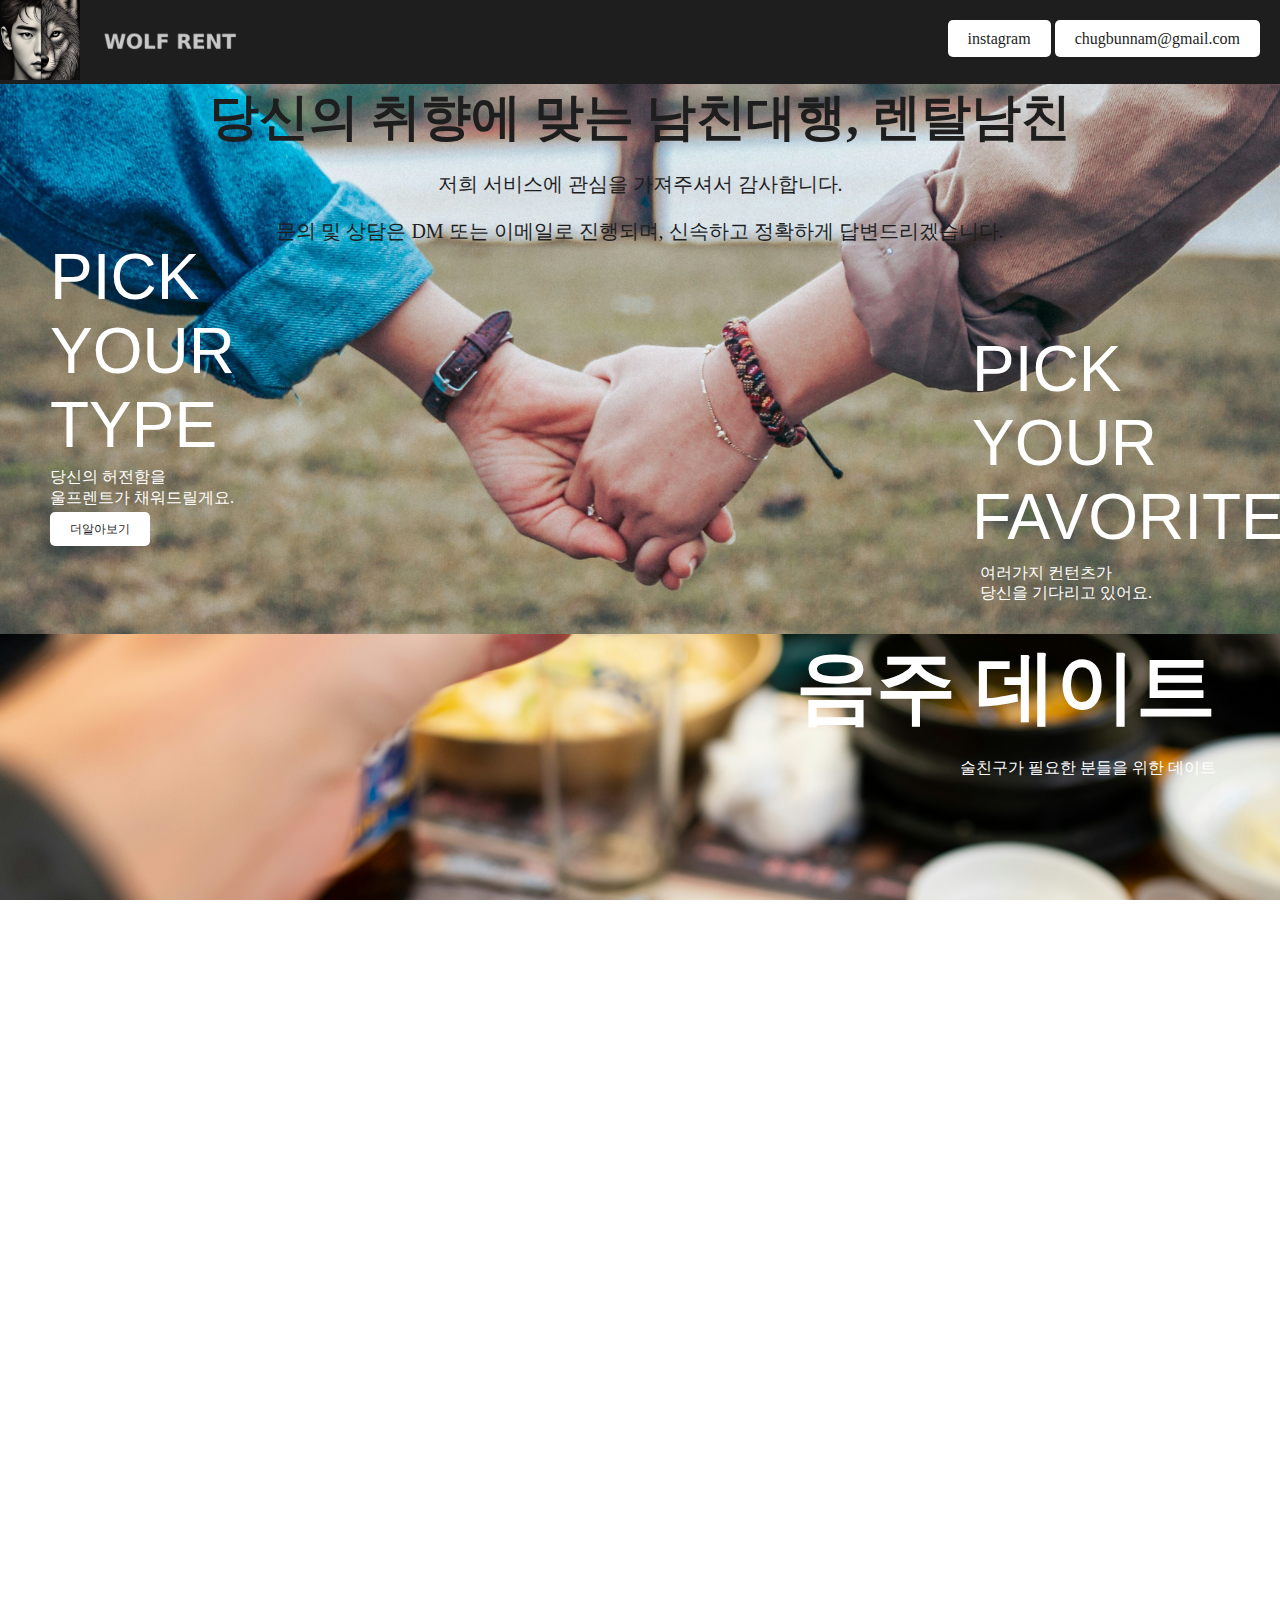
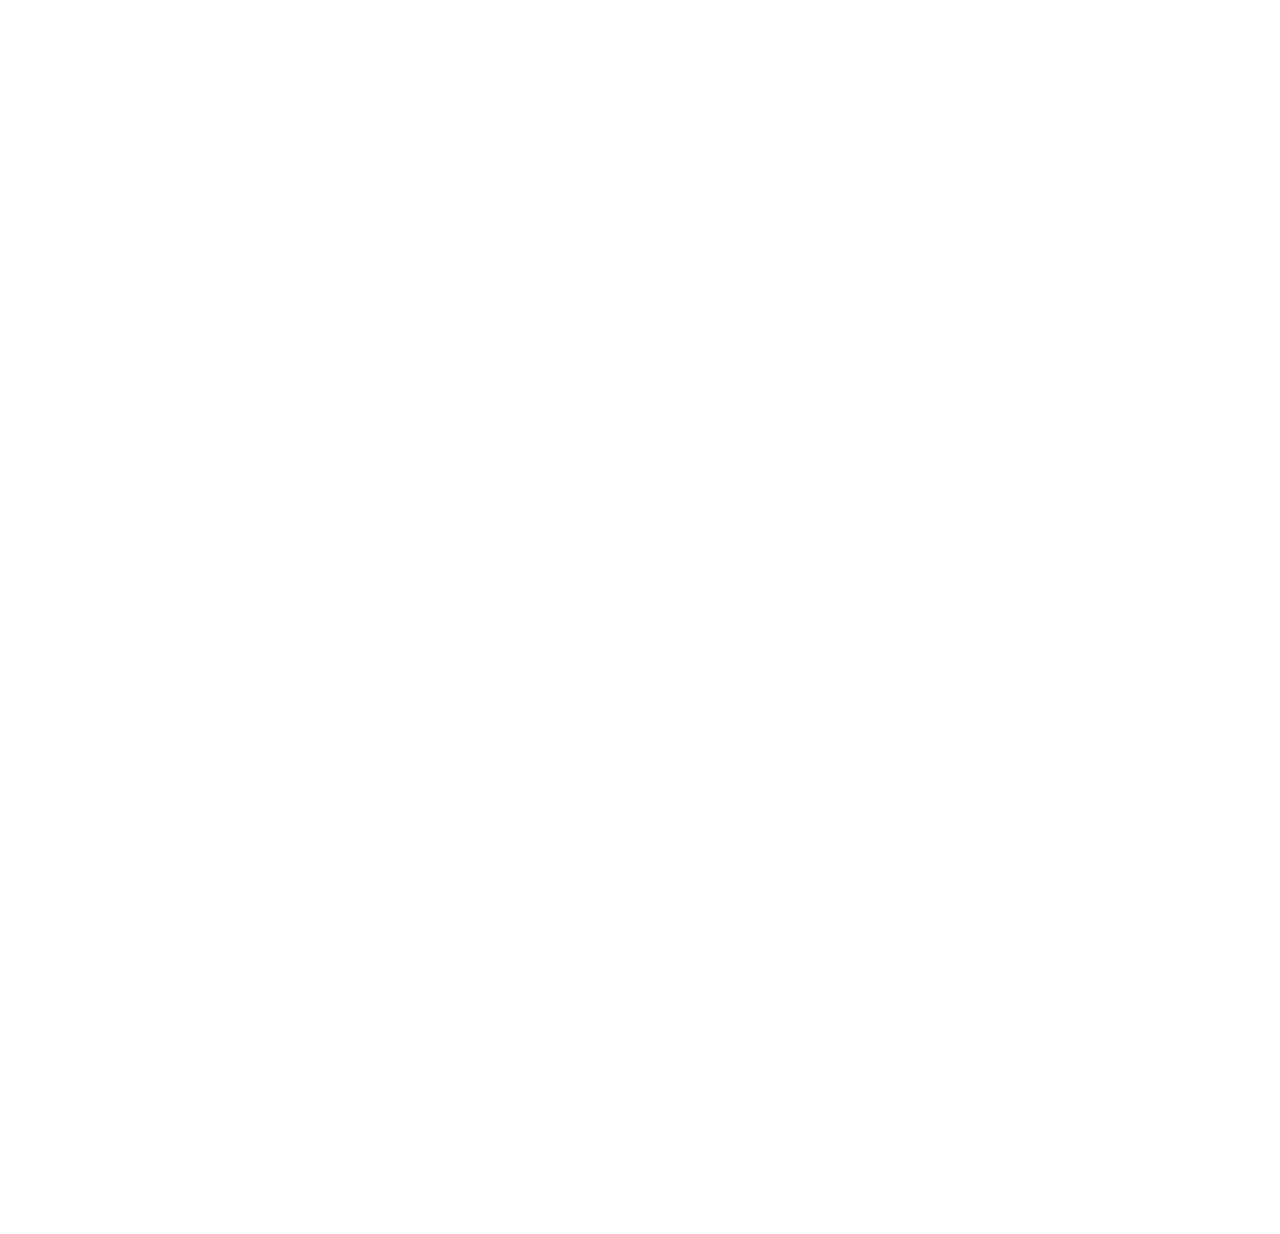
<file: index.html>
<!DOCTYPE html>
<html>
    <head>
        <meta charset="UTF-8">
        <title>Wolf Rent - 최고의 남친대행 & 렌탈남친 서비스</title>
    
        <meta name="naver-site-verification" content="caac5bd6eee085a35f5700b95ba49576900ac486">
        <meta name="google-site-verification" content="YOUR_GOOGLE_VERIFICATION_CODE">
    
        <meta name="viewport" content="width=device-width, initial-scale=1.0">
        <meta name="description" content="남친대행, 렌탈남친, 데이트대행, 역할대행, 하객대행까지! Wolf Rent는 맞춤형 남친대행 서비스를 제공합니다. 특별한 순간을 위해 프로페셔널한 파트너를 만나보세요.">
        <meta name="keywords" content="남친대행, 렌탈남친, 데이트대행, 남자친구 대행, 역할대행, 하객대행, 여친대행, 렌탈여친">
        
        <meta property="og:title" content="Wolf Rent - 최고의 남친대행 & 남자 데이트 서비스">
        <meta property="og:description" content="남친대행, 렌탈남친, 데이트대행, 역할대행, 하객대행까지! Wolf Rent는 맞춤형 남친대행 서비스를 제공합니다. 특별한 순간을 위해 프로페셔널한 파트너를 만나보세요.">
        <meta property="og:url" content="https://wolf-rent.com/">
        <meta property="og:image" content="https://wolf-rent.com/logo.png">
        <meta property="og:type" content="website">
        <meta property="og:site_name" content="Wolf Rent - 남친대행 & 맞춤형 데이트 서비스">
    
        <meta name="twitter:card" content="summary_large_image">
        <meta name="twitter:title" content="Wolf Rent - 최고의 남친대행 & 남자 데이트 서비스">
        <meta name="twitter:description" content="남친대행, 렌탈남친, 데이트대행, 역할대행, 하객대행까지! Wolf Rent는 맞춤형 남친대행 서비스를 제공합니다. 특별한 순간을 위해 프로페셔널한 파트너를 만나보세요.">
        <meta name="twitter:image" content="https://wolf-rent.com/logo.png">
    
        <link rel="canonical" href="https://wolf-rent.com/">
        
        <style>
            body{
                margin: 0;
            }
            .logo{
                height: 80px;
                width: 80px;
            }
            .text{
                height: 80px;
                width: 160px;        
            }
            header{
                background-color: #1E1E1E;
                position: relative;
            }
            .userinfo{
                color: white;
                position: absolute;
                right: 20px;
                top: 30px;
            }
            .button {
                text-decoration: none; 
                color: #1E1E1E; 
                background-color: white; 
                padding: 10px 20px; 
                border-radius: 5px; 
                font-size: 16px;
            }
            .button:hover {
                background-color: #1E1E1E; 
                color: white;
            }
            h1{
                text-align: center;
                font-size: 50px;
                margin: 0;
                color: #1E1E1E;
            }
            p{
                text-align: center;
                font-size: 20px; 
                color: #1E1E1E;
            }
            .part1{
                background: url(couple1.jpg);
                background-size: cover; /* 이미지를 요소 크기에 맞게 조정 */
                background-position: center; /* 이미지 위치 중앙 */
                background-repeat: no-repeat; /* 이미지 반복 금지 */
                width: 100%; /* 너비 100% */
                height: 550px; /* 고정 높이 */
                position: relative; /* 자식 요소 배치 기준 */
            }
            .pyt{
                font-size: 4em;
                font-family: sans-serif;
                width: 258px;
                color: white;
                position: relative;
                left: 50px;
                bottom: 5px;
                animation: slide 2s ease-out;
            }
            .slogan{
                color: white;
                position: relative;
                left: 50px;
                bottom: 0px;
                animation: slide 2s ease-out;
            }
            .button2 {
                text-decoration: none; 
                color: #1E1E1E; 
                background-color: white; 
                padding: 10px 20px; 
                border-radius: 5px; 
                font-size: 12px;
                width: 80px;
                position: relative;
                left: 50px;
                bottom: -10px;
                animation: slide 2s ease-out;
            }
            .button2:hover {
                background-color: #1E1E1E; 
                color: white;
            }
            @keyframes slide{
                from{
                    left: -50px;
                    opacity: 0;
                }
                to{
                    left: 50px;
                    opacity: 1;
                }
            }
            .pyf{
                font-size: 4em;
                font-family: sans-serif;
                width: 258px;
                color: white;
                position: absolute;
                right: 50px;
                bottom: 80px;
                animation: slide2 2s;
                text-align: start;
            }
            .contents1{
                color: white;
                position: absolute;
                right: 50px;
                bottom: 50px;
                width: 250px;
                text-align: start;
                animation: slide2 2s;
            }
            .contents2{
                color: white;
                position: absolute;
                right: 50px;
                bottom: 30px;
                width: 250px;
                text-align: start;
                animation: slide2 2s;
            }
            @keyframes slide2{
                from{
                    right: -50px;
                    opacity: 0;
                }
                to{
                    right: 50px;
                    opacity: 1;
                }
            }
            .part2{
                background: url(drink.jpg) fixed;
                background-size: cover; 
                background-position: center; 
                background-repeat: no-repeat; 
                width: 100%; 
                height: 550px; 
                position: relative; 
            }
            .email{
                text-align: center;
                font-size: 20px; 
                color: #1E1E1E;
            }
            .title{
                font-size: 5em;
                width: 95%;
                text-align: end;
                color: white;
            }
            .title-ex{
                font-size: 1em;
                width: 95%;
                text-align: end;
                color: white;
            }
            .part3{
                background: url(park.jpg) fixed;
                background-size: cover; 
                background-position: center; 
                background-repeat: no-repeat; 
                width: 100%; 
                height: 550px; 
                position: relative; 
            }
            .part4{
                background: url(movie.jpg) fixed;
                background-size: cover; 
                background-position: center; 
                background-repeat: no-repeat; 
                width: 100%; 
                height: 550px; 
                position: relative; 
            }
            .part5{
                background: url(drive.jpg) fixed;
                background-size: cover; 
                background-position: center; 
                background-repeat: no-repeat; 
                width: 100%; 
                height: 550px; 
                position: relative; 
            }
            .drive{
                width: 650px;
                text-align: end;
                color: white;
                font-size: 5em;
            }
            .drive-ex{
                width: 500px;
                text-align: end;
                color: white;
                font-size: 1em;
            }
            .chugbunnam{
                font-size: 280px;
            }

            /* -------------------------
               아래부터 모바일 최적화 코드
               (768px 이하에서만 겹침/여백 수정)
               ------------------------- */
            @media (max-width: 768px) {
                /* 1) 우측 흰 여백 제거 */
                html, body {
                    overflow-x: hidden;
                    margin: 0;
                    padding: 0;
                }

                /* 2) “PICK YOUR TYPE” & “PICK YOUR FAVORITE” 겹침 방지 */
                .pyt {
                    position: static !important; /* 문서 흐름에 배치 */
                    left: auto !important;
                    bottom: auto !important;
                    width: auto !important;
                    margin: 20px 0 10px !important;
                    text-align: center !important;
                    font-size: 2.5em !important; /* 모바일 폰트 크기 축소 */
                }
                .pyf {
                    position: static !important; /* 문서 흐름에 배치 */
                    right: auto !important;
                    bottom: auto !important;
                    width: auto !important;
                    margin: 20px 0 !important;
                    text-align: center !important;
                    font-size: 2.5em !important; /* 모바일 폰트 크기 축소 */
                }
            }
        </style>
    </head>
    <body>
        <header>
            <img class="logo" src="logo.png">
            <img class="text" src="text.png">
            <div class="userinfo"><a href="https://www.instagram.com/wolf_rent_/" class="button">instagram</a> <a href="chugbunnam.html" class="button">chugbunnam@gmail.com</a></div>
        </header>
        <section class="part1">
            <h1><strong>당신의 취향에 맞는 남친대행, 렌탈남친</strong></h1>
            <p>저희 서비스에 관심을 가져주셔서 감사합니다.</p>  
            <div class="email">문의 및 상담은 DM 또는 이메일로 진행되며, 신속하고 정확하게 답변드리겠습니다.</div>
            <div class="pyt">PICK YOUR TYPE</div>
            <div class="slogan">당신의 허전함을</div>
            <div class="slogan">울프렌트가 채워드릴게요.</div>
            <div><a href="https://www.instagram.com/wolf_rent_/" class="button2">더알아보기</a></div>
            <div class="pyf">PICK YOUR FAVORITE</div>
            <div class="contents1">여러가지 컨턴츠가</div>
            <div class="contents2">당신을 기다리고 있어요.</div>
        </section>
        <section class="part2">
            <h1 class="title">음주 데이트</h1>
            <p class="title-ex">술친구가 필요한 분들을 위한 데이트</p>
        </section>
        <section class="part3">
            <h1 class="title">산책 데이트</h1>
            <p class="title-ex">산책을 좋아하는 분들을 위한 데이트</p>
        </section>
        <section class="part4">
            <h1 class="title">영화 데이트</h1>
            <p class="title-ex">영화를 좋아하는 분들을 위한 데이트</p>
        </section>
        <section class="part5">
            <h1 class="drive">드라이브 데이트</h1>
            <p class="drive-ex">드라이브를 좋아하는 분들을 위한 데이트</p>
        </section>
    </body>
</html>
</file>
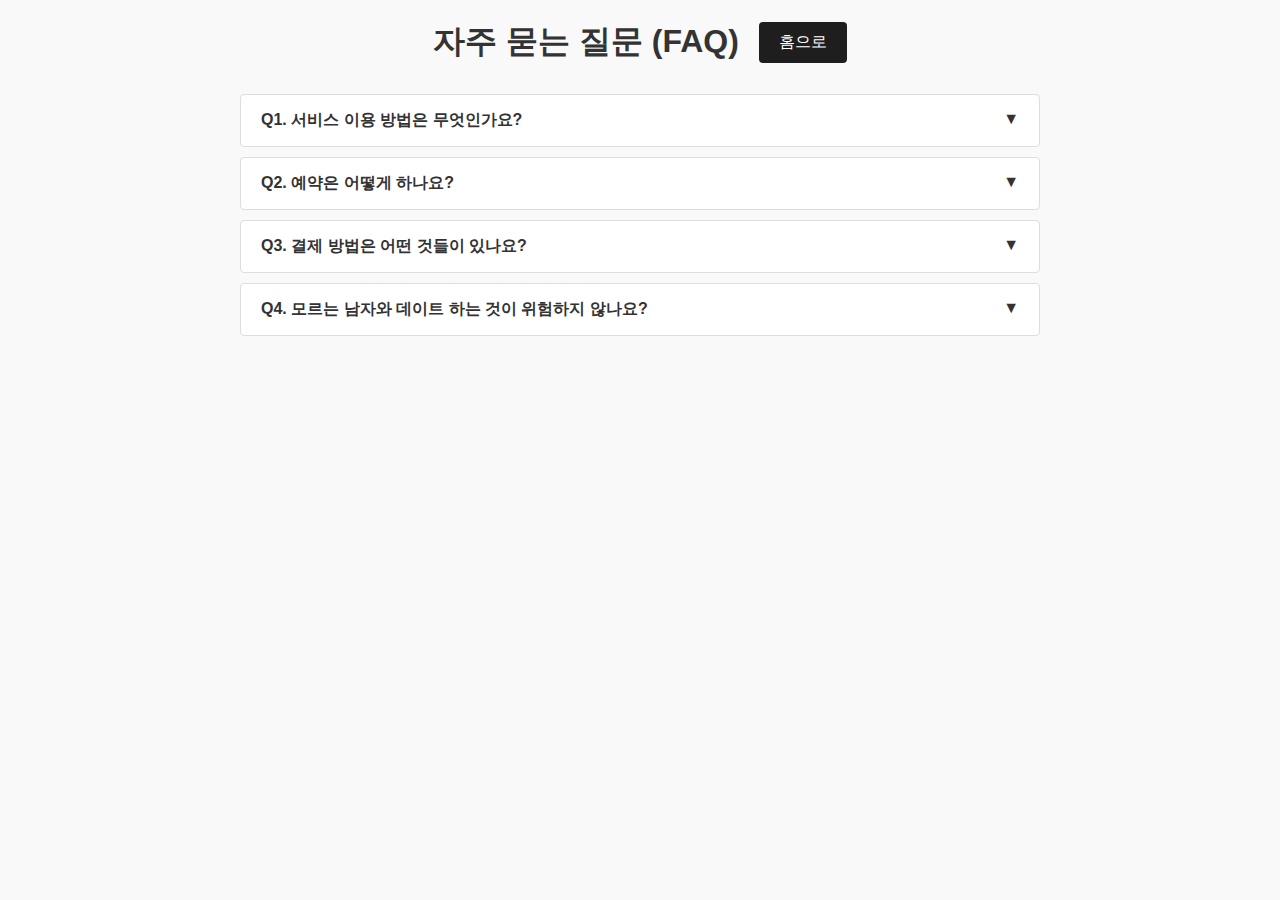
<file: faq.html>
<!DOCTYPE html>
<html lang="ko">
<head>
  <meta charset="UTF-8">
  <title>FAQ - 자주 묻는 질문 | Wolf Rent</title>
  <meta name="viewport" content="width=device-width, initial-scale=1.0">
  <meta name="description" content="자주 묻는 질문 페이지입니다. 서비스 이용 방법, 예약, 결제 등 자주 묻는 질문과 답변을 확인하세요.">
  <style>
    /* 기본 폰트 및 배경 설정 */
    body {
      font-family: Arial, sans-serif;
      margin: 0;
      padding: 20px;
      background-color: #f9f9f9;
      color: #333;
    }
    /* FAQ 헤더: 제목과 홈 버튼을 가운데에 정렬 */
    .faq-header {
      display: flex;
      justify-content: center;
      align-items: center;
      gap: 20px; /* 제목과 버튼 사이 간격 */
      margin-bottom: 30px;
    }
    .faq-header h1 {
      margin: 0;
      font-size: 2em;
    }
    .home-button {
      text-decoration: none;
      background-color: #1E1E1E;
      color: white;
      padding: 10px 20px;
      border-radius: 4px;
      font-size: 1em;
      transition: background-color 0.3s ease;
    }
    .home-button:hover {
      background-color: #333;
    }
    /* FAQ 항목 스타일 */
    .faq-container {
      max-width: 800px;
      margin: 0 auto;
    }
    .faq-item {
      background-color: #fff;
      border: 1px solid #ddd;
      border-radius: 4px;
      margin-bottom: 10px;
      overflow: hidden;
      transition: box-shadow 0.3s ease;
    }
    .faq-item:hover {
      box-shadow: 0 2px 8px rgba(0,0,0,0.1);
    }
    /* 질문 영역 */
    .faq-question {
      padding: 15px 20px;
      cursor: pointer;
      font-weight: bold;
      position: relative;
    }
    /* 질문 오른쪽에 화살표 아이콘 (CSS로 간단히 구현) */
    .faq-question::after {
      content: '\25BC'; /* ▼ */
      position: absolute;
      right: 20px;
      transition: transform 0.3s ease;
    }
    /* FAQ 항목이 활성화되면 화살표를 위로 회전 */
    .faq-item.active .faq-question::after {
      transform: rotate(-180deg);
    }
    /* 답변 영역 (기본적으로 숨김) */
    .faq-answer {
      padding: 15px 20px;
      display: none;
      border-top: 1px solid #ddd;
      background-color: #fafafa;
    }
    /* 활성화된 항목에서는 답변 영역 표시 */
    .faq-item.active .faq-answer {
      display: block;
    }
  </style>
</head>
<body>
  <!-- FAQ 헤더: 제목과 홈 버튼이 가운데 정렬됨 -->
  <div class="faq-header">
    <h1>자주 묻는 질문 (FAQ)</h1>
    <a href="index.html" class="home-button">홈으로</a>
  </div>
  
  <div class="faq-container">
    <!-- FAQ 항목 1 -->
    <div class="faq-item">
      <div class="faq-question">Q1. 서비스 이용 방법은 무엇인가요?</div>
      <div class="faq-answer">
        <p>A. Wolf Rent의 서비스는 고객 맞춤형 남친대행 및 데이트 서비스를 제공합니다. 웹사이트 내 이메일이나 디엠을 통해 신청하실 수 있습니다.</p>
      </div>
    </div>
    <!-- FAQ 항목 2 -->
    <div class="faq-item">
      <div class="faq-question">Q2. 예약은 어떻게 하나요?</div>
      <div class="faq-answer">
        <p>A. 예약은 웹사이트의 예약 양식을 통해 진행되며, 디엠을 통해 추가 안내를 받으실 수 있습니다.</p>
      </div>
    </div>
    <!-- FAQ 항목 3 -->
    <div class="faq-item">
      <div class="faq-question">Q3. 결제 방법은 어떤 것들이 있나요?</div>
      <div class="faq-answer">
        <p>A. 신용카드, 계좌이체 등 다양한 결제 수단을 지원합니다.</p>
      </div>
    </div>
    <!-- FAQ 항목 4: 반드시 .faq-container 내부에 위치 -->
    <div class="faq-item">
      <div class="faq-question">Q4. 모르는 남자와 데이트 하는 것이 위험하지 않나요?</div>
      <div class="faq-answer">
        <p>A. 저희는 철저한 직원 관리와 교육으로 고객님의 절대 안전과 행복을 보장합니다.<br>
        웃음이 떠나지 않는 재미있는 시간을 보내세요!</p>
      </div>
    </div>
  </div>
  

  <script>
    // 모든 FAQ 질문 요소에 클릭 이벤트 추가
    document.querySelectorAll('.faq-question').forEach(function(question) {
      question.addEventListener('click', function() {
        // 현재 항목의 active 클래스를 토글
        this.parentElement.classList.toggle('active');
      });
    });
  </script>
</body>
</html>
</file>
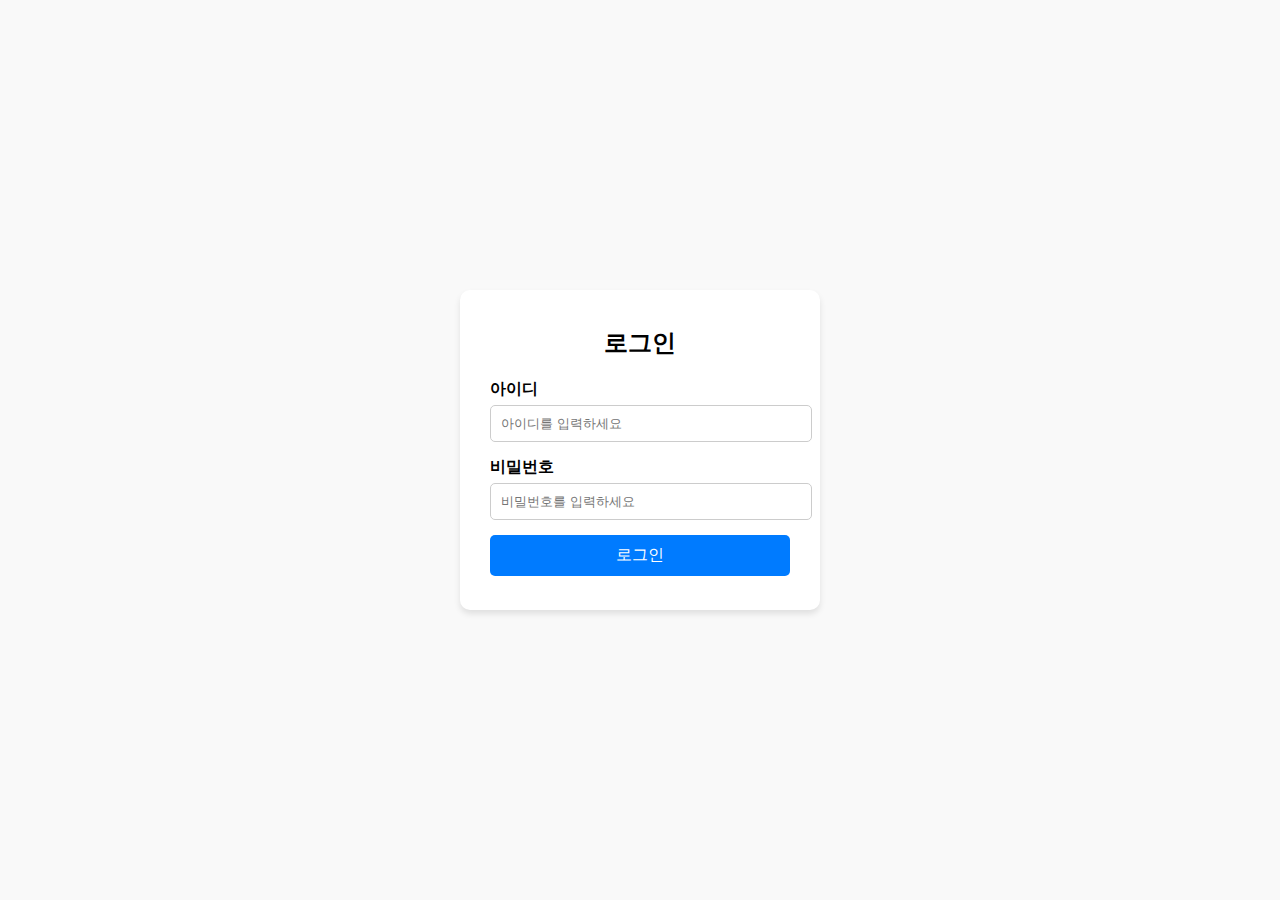
<file: login.html>
<!DOCTYPE html>
<html lang="ko">
<head>
  <meta charset="UTF-8">
  <meta name="viewport" content="width=device-width, initial-scale=1.0">
  <title>로그인</title>
  <link rel="stylesheet" href="login-styles.css">
</head>
<body>
  <div class="login-container">
    <h1>로그인</h1>
    <form id="loginForm">
      <label for="loginUsername">아이디</label>
      <input type="text" id="loginUsername" name="username" placeholder="아이디를 입력하세요" required>

      <label for="loginPassword">비밀번호</label>
      <input type="password" id="loginPassword" name="password" placeholder="비밀번호를 입력하세요" required>

      <button type="submit">로그인</button>
    </form>
    <p id="loginMessage"></p>
  </div>
  <script src="login.js"></script>
</body>
</html>
</file>
<file: login-styles.css>
body {
    font-family: Arial, sans-serif;
    background-color: #f9f9f9;
    display: flex;
    justify-content: center;
    align-items: center;
    height: 100vh;
    margin: 0;
}

.login-container {
    background: #ffffff;
    padding: 20px 30px;
    border-radius: 10px;
    box-shadow: 0 4px 6px rgba(0, 0, 0, 0.1);
    width: 300px;
}

.login-container h1 {
    margin-bottom: 20px;
    font-size: 24px;
    text-align: center;
}

label {
    display: block;
    margin-bottom: 5px;
    font-weight: bold;
}

input {
    width: 100%;
    padding: 10px;
    margin-bottom: 15px;
    border: 1px solid #ccc;
    border-radius: 5px;
}

button {
    width: 100%;
    padding: 10px;
    background-color: #007BFF;
    color: white;
    border: none;
    border-radius: 5px;
    font-size: 16px;
    cursor: pointer;
}

button:hover {
    background-color: #0056b3;
}

p {
    color: red;
    font-size: 14px;
    text-align: center;
}
</file>
